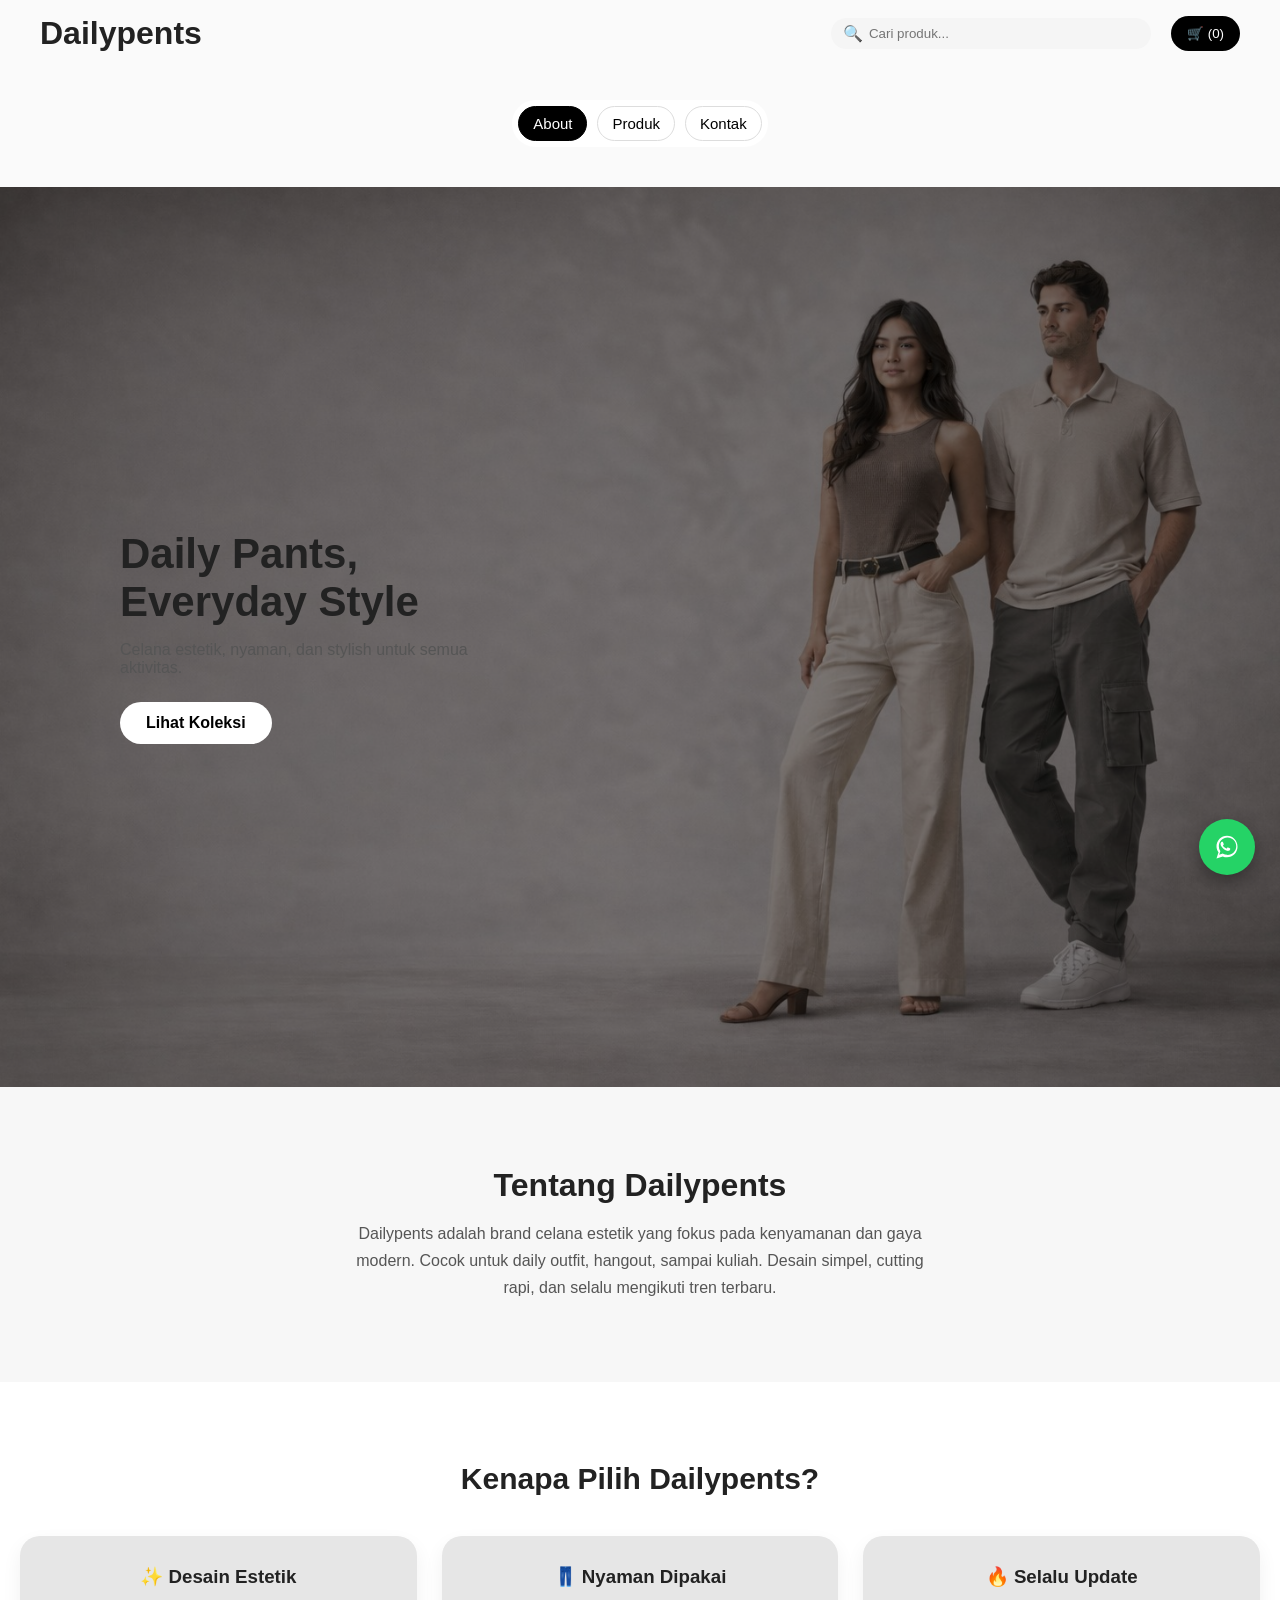
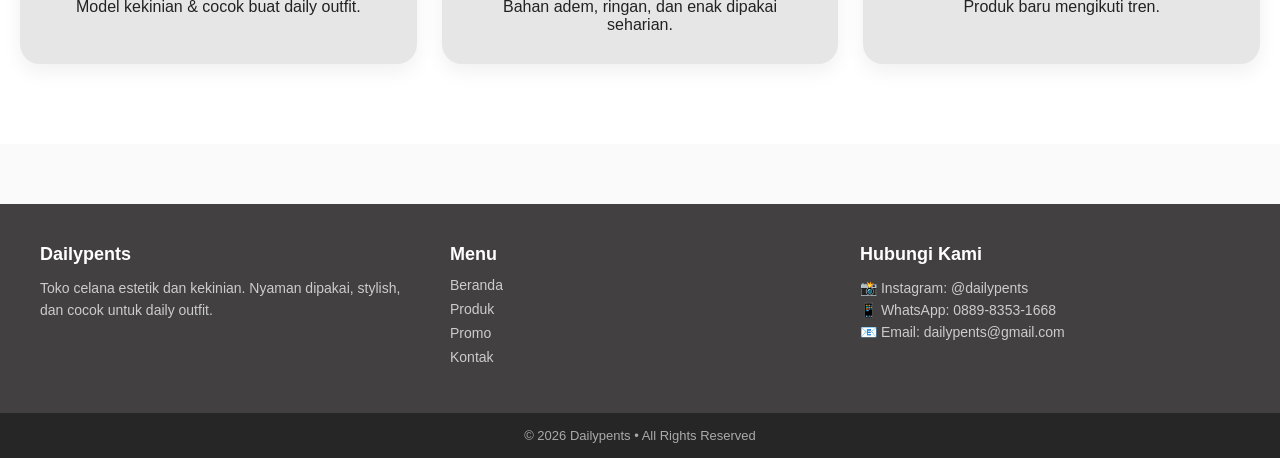
<file: index.html>
<!DOCTYPE html>
<html lang="id">
<head>
    <meta charset="UTF-8">
    <title>Dailypents</title>
    <link rel="stylesheet" href="style.css">
</head>
<body>

<!-- HEADER -->
<header class="header">
    <h1>Dailypents</h1>

    <form class="search-box" onsubmit="return false;">
        <span>🔍</span>
        <input type="text" id="searchinput" placeholder="Cari produk...">
    </form>

    <button onclick="toggleCart()">🛒 (<span id="cartCount">0</span>)</button>
</header>

<!-- NAV MENU  --> 
<nav class="nav-menu">
    <a href="index.html" class="nav-item active">About</a>
    <a href="produk.html" class="nav-item">Produk</a>
    <a href="kontak.html" class="nav-item">Kontak</a> 
</nav>

<!-- HERO -->
<section class="hero">
    <div class="hero-overlay">

    <div class="hero-content">
    <h2>Daily Pants, Everyday Style</h2>
    <p>Celana estetik, nyaman, dan stylish untuk semua aktivitas.</p>
    <a href="produk.html" class="btn-hero">Lihat Koleksi</a>
  </div>

</section>


<!-- TENTANG TOKO -->
<section class="about" id="about">
    <h2>Tentang Dailypents</h2>
    <p>
        Dailypents adalah brand celana estetik yang fokus pada kenyamanan 
        dan gaya modern. Cocok untuk daily outfit, hangout, sampai kuliah.
        Desain simpel, cutting rapi, dan selalu mengikuti tren terbaru.
    </p>
</section>

 <!-- KENPA PILIH DAILY PENTS -->
  <section class="why">
    <h2>Kenapa Pilih Dailypents?</h2>

    <div class="why-box">
        <div class="why-item">
            <h3>✨ Desain Estetik</h3>
            <p>Model kekinian & cocok buat daily outfit.</p>
        </div>

        <div class="why-item">
            <h3>👖 Nyaman Dipakai</h3>
            <p>Bahan adem, ringan, dan enak dipakai seharian.</p>
        </div>

        <div class="why-item">
            <h3>🔥 Selalu Update</h3>
            <p>Produk baru mengikuti tren.</p>
        </div>
    </div>
</section>


<!-- KERANJANG -->
<div class="cart" id="cart">
  <h2>Keranjang</h2>

  <ul id="cartItems"></ul>

  <p>Total: Rp <span id="total">0</span></p>

  <button class="cart-btn" onclick="checkout()">Checkout</button>
  <button class="cart-btn close-btn" onclick="toggleCart()">Tutup</button>
</div>



<!-- FOOTER -->
<footer class="footer" id="footer">
    <div class="footer-container">

        <div class="footer-box">
            <h3>Dailypents</h3>
            <p>
                Toko celana estetik dan kekinian.  
                Nyaman dipakai, stylish, dan cocok untuk daily outfit.
            </p>
        </div>

        <div class="footer-box">
            <h3>Menu</h3>
            <ul>
                <li><a href="#">Beranda</a></li>
                <li><a href="#produk">Produk</a></li>
                <li><a href="#">Promo</a></li>
                <li><a href="#">Kontak</a></li>
            </ul>
        </div>

        <div class="footer-box">
            <h3>Hubungi Kami</h3>
            <p>📸 Instagram: @dailypents</p>
            <p>📱 WhatsApp: 0889-8353-1668</p>
            <p>📧 Email: dailypents@gmail.com</p>
        </div>

    </div>

    <div class="footer-bottom">
        © 2026 Dailypents • All Rights Reserved
    </div>
</footer>

<!-- FLOATING WHATSAPP -->
<a href="https://wa.me/6288983531668" class="wa-float" target="_blank" aria-label="Chat WhatsApp">
    <svg viewBox="0 0 32 32" width="28" height="28" fill="white">
        <path d="M19.11 17.36c-.27-.14-1.6-.79-1.85-.88-.25-.09-.43-.14-.61.14-.18.27-.7.88-.86 1.06-.16.18-.32.2-.59.07-.27-.14-1.15-.42-2.19-1.35-.81-.72-1.36-1.61-1.52-1.88-.16-.27-.02-.42.12-.55.12-.12.27-.32.41-.48.14-.16.18-.27.27-.45.09-.18.05-.34-.02-.48-.07-.14-.61-1.48-.84-2.03-.22-.53-.45-.46-.61-.47h-.52c-.18 0-.48.07-.73.34-.25.27-.96.94-.96 2.3s.98 2.67 1.11 2.86c.14.18 1.93 2.95 4.68 4.13.65.28 1.16.45 1.56.58.65.21 1.25.18 1.72.11.52-.08 1.6-.65 1.83-1.27.23-.62.23-1.15.16-1.27-.07-.11-.25-.18-.52-.32z"/>
        <path d="M16.02 3C9.38 3 4 8.38 4 15.02c0 2.65.86 5.09 2.32 7.07L4 29l7.12-2.28a11.96 11.96 0 004.9 1.04c6.63 0 12.01-5.38 12.01-12.02C28.03 8.38 22.65 3 16.02 3zm0 21.86c-1.58 0-3.11-.41-4.45-1.19l-.32-.19-4.22 1.35 1.38-4.11-.21-.33a9.89 9.89 0 01-1.52-5.32c0-5.48 4.46-9.94 9.94-9.94s9.94 4.46 9.94 9.94-4.46 9.94-9.94 9.94z"/>
    </svg>
</a>


<script src="script.js" defer></script>
</body>
</html>
</file>
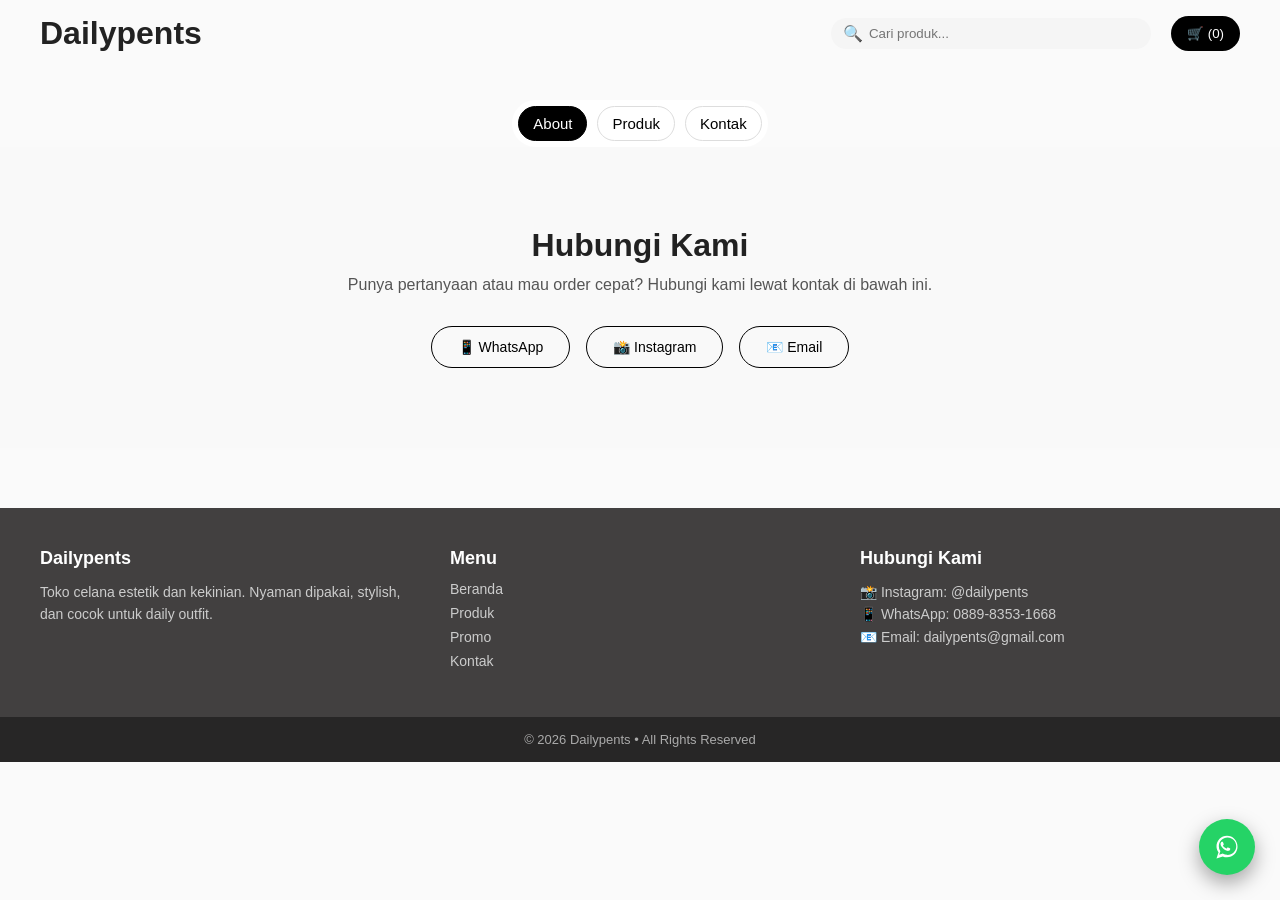
<file: kontak.html>
<!DOCTYPE html>
<html lang="id">
<head>
    <meta charset="UTF-8">
    <title>Dailypents</title>
    <link rel="stylesheet" href="style.css">
</head>
<body>

<!-- HEADER -->
<header class="header">
    <h1>Dailypents</h1>

    <form class="search-box" onsubmit="return false;">
        <span>🔍</span>
        <input type="text" id="searchinput" placeholder="Cari produk...">
    </form>

    <button onclick="toggleCart()">🛒 (<span id="cartCount">0</span>)</button>
</header>

<!-- NAV MENU  --> 
<nav class="nav-menu">
    <a href="index.html" class="nav-item active">About</a>
    <a href="produk.html" class="nav-item">Produk</a>
    <a href="kontak.html" class="nav-item">Kontak</a> 
</nav>
<!-- KONTAK -->
 <section class="kontak" id="kontak">
  <h2>Hubungi Kami</h2>
  <p>Punya pertanyaan atau mau order cepat?  
     Hubungi kami lewat kontak di bawah ini.</p>

  <div class="kontak-box">
    <a href="https://wa.me/6288983531668" target="_blank">📱 WhatsApp</a>
    <a href="https://instagram.com/dailypents" target="_blank">📸 Instagram</a>
    <a href=" mailto:airin.fellis23@smk.beljar.id">📧 Email</a>
  </div>
</section>

<!-- KERANJANG -->
<div class="cart" id="cart">
  <h2>Keranjang</h2>

  <ul id="cartItems"></ul>

  <p>Total: Rp <span id="total">0</span></p>

  <button class="cart-btn" onclick="checkout()">Checkout</button>
  <button class="cart-btn close-btn" onclick="toggleCart()">Tutup</button>
</div>
<!-- FOOTER -->
<footer class="footer" id="footer">
    <div class="footer-container">

        <div class="footer-box">
            <h3>Dailypents</h3>
            <p>
                Toko celana estetik dan kekinian.  
                Nyaman dipakai, stylish, dan cocok untuk daily outfit.
            </p>
        </div>

        <div class="footer-box">
            <h3>Menu</h3>
            <ul>
                <li><a href="#">Beranda</a></li>
                <li><a href="#produk">Produk</a></li>
                <li><a href="#">Promo</a></li>
                <li><a href="#">Kontak</a></li>
            </ul>
        </div>

        <div class="footer-box">
            <h3>Hubungi Kami</h3>
            <p>📸 Instagram: @dailypents</p>
            <p>📱 WhatsApp: 0889-8353-1668</p>
            <p>📧 Email: dailypents@gmail.com</p>
        </div>

    </div>

    <div class="footer-bottom">
        © 2026 Dailypents • All Rights Reserved
    </div>
</footer>

<!-- FLOATING WHATSAPP -->
<a href="https://wa.me/6288983531668" class="wa-float" target="_blank" aria-label="Chat WhatsApp">
    <svg viewBox="0 0 32 32" width="28" height="28" fill="white">
        <path d="M19.11 17.36c-.27-.14-1.6-.79-1.85-.88-.25-.09-.43-.14-.61.14-.18.27-.7.88-.86 1.06-.16.18-.32.2-.59.07-.27-.14-1.15-.42-2.19-1.35-.81-.72-1.36-1.61-1.52-1.88-.16-.27-.02-.42.12-.55.12-.12.27-.32.41-.48.14-.16.18-.27.27-.45.09-.18.05-.34-.02-.48-.07-.14-.61-1.48-.84-2.03-.22-.53-.45-.46-.61-.47h-.52c-.18 0-.48.07-.73.34-.25.27-.96.94-.96 2.3s.98 2.67 1.11 2.86c.14.18 1.93 2.95 4.68 4.13.65.28 1.16.45 1.56.58.65.21 1.25.18 1.72.11.52-.08 1.6-.65 1.83-1.27.23-.62.23-1.15.16-1.27-.07-.11-.25-.18-.52-.32z"/>
        <path d="M16.02 3C9.38 3 4 8.38 4 15.02c0 2.65.86 5.09 2.32 7.07L4 29l7.12-2.28a11.96 11.96 0 004.9 1.04c6.63 0 12.01-5.38 12.01-12.02C28.03 8.38 22.65 3 16.02 3zm0 21.86c-1.58 0-3.11-.41-4.45-1.19l-.32-.19-4.22 1.35 1.38-4.11-.21-.33a9.89 9.89 0 01-1.52-5.32c0-5.48 4.46-9.94 9.94-9.94s9.94 4.46 9.94 9.94-4.46 9.94-9.94 9.94z"/>
    </svg>
</a>


<script src="script.js" defer></script>
</body>
</html>
</file>
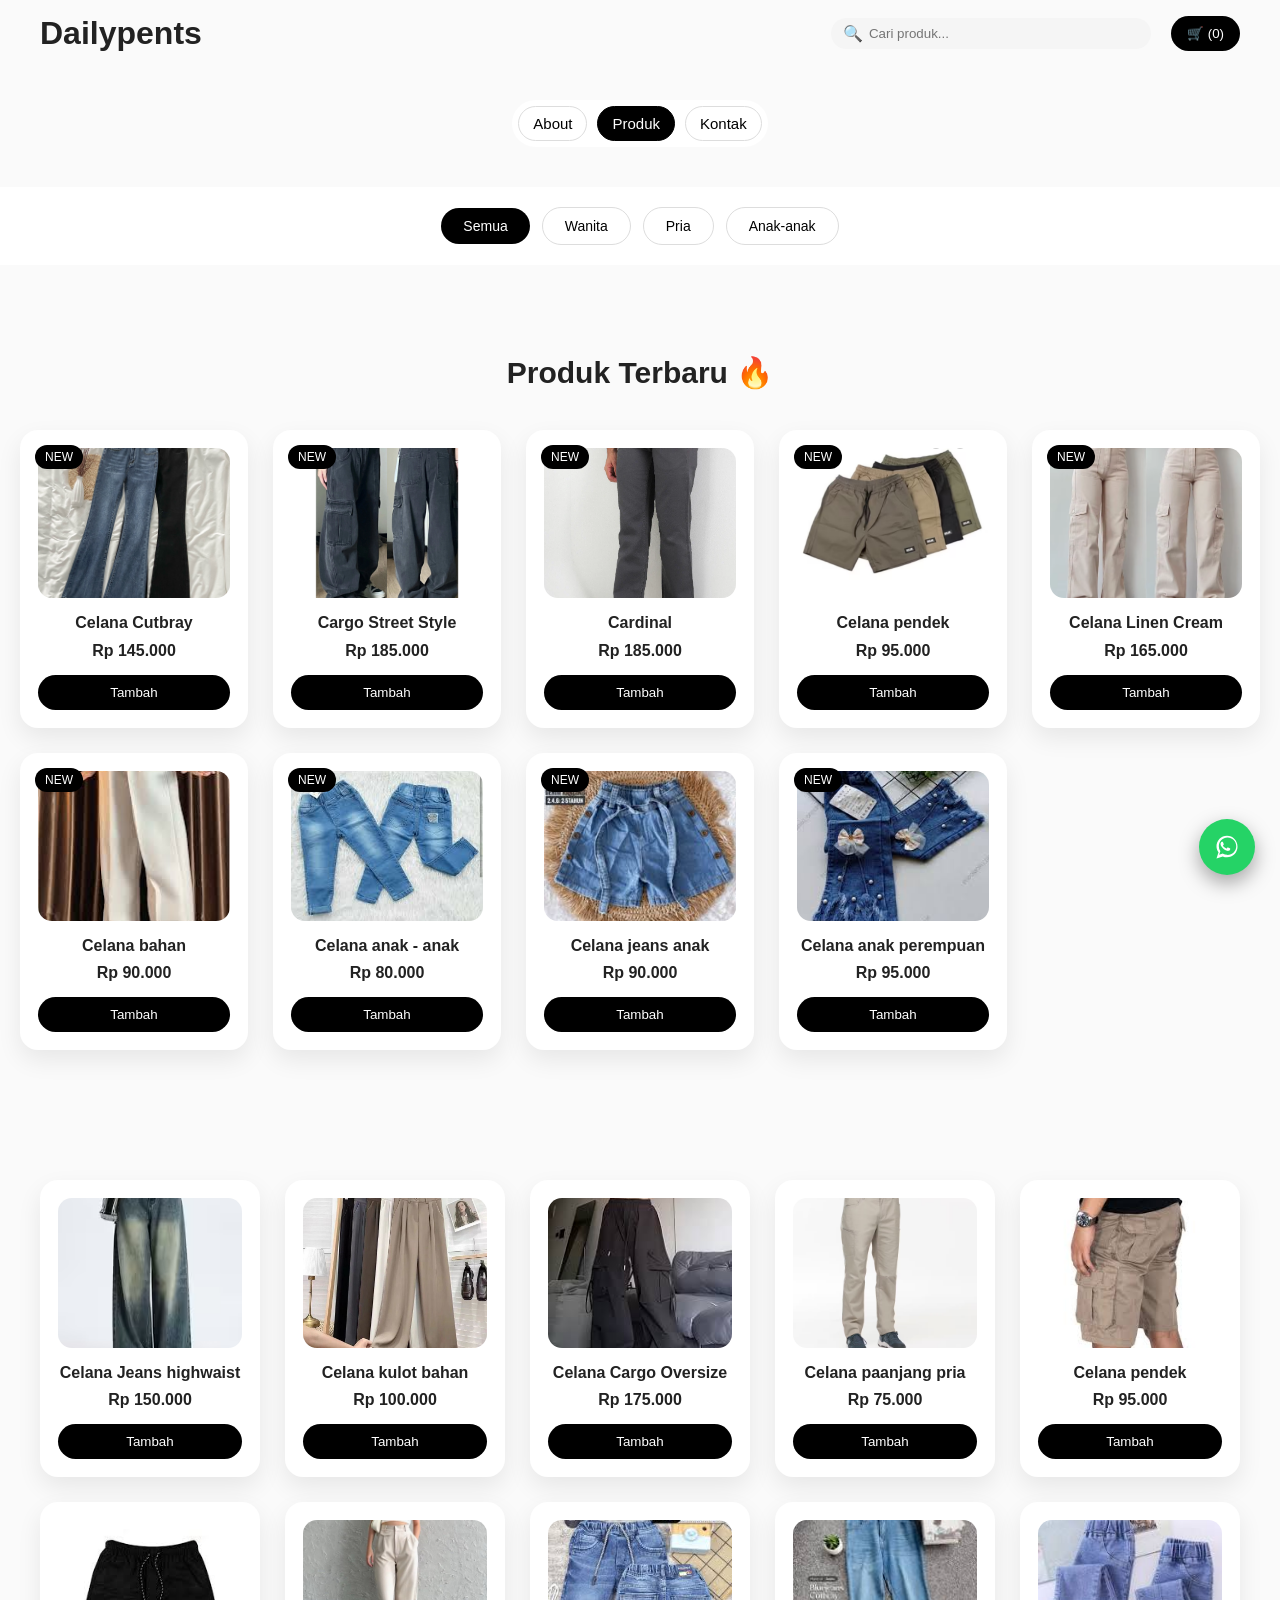
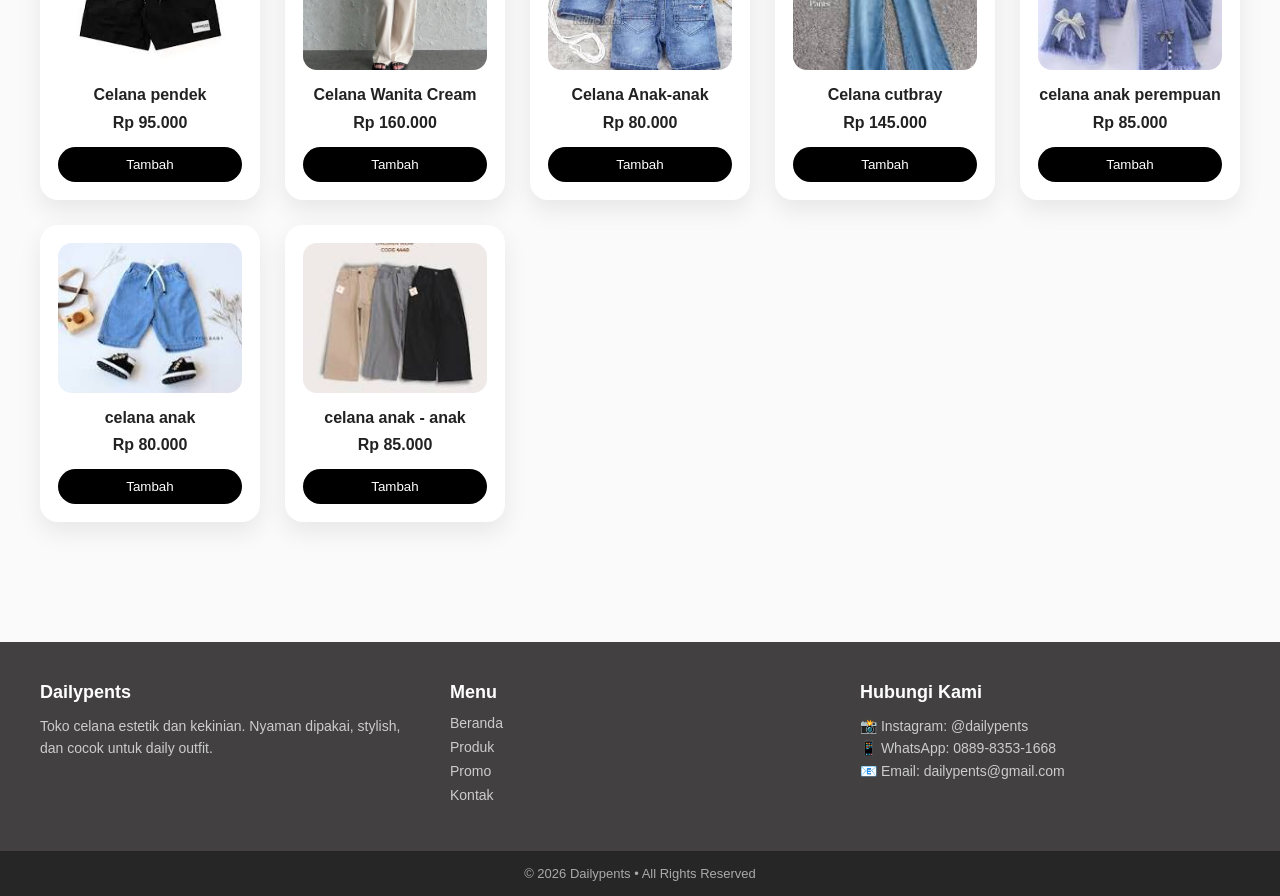
<file: produk.html>
<!DOCTYPE html>
<html lang="id">
<head>
    <meta charset="UTF-8">
    <title>Dailypents</title>
    <link rel="stylesheet" href="style.css">
</head>
<body>

<!-- HEADER -->
<header class="header">
    <h1>Dailypents</h1>

    <form class="search-box" onsubmit="return false;">
        <span>🔍</span>
        <input type="text" id="searchinput" placeholder="Cari produk...">
    </form>

    <button onclick="toggleCart()">🛒 (<span id="cartCount">0</span>)</button>
</header>

<!-- NAV MENU  --> 
<nav class="nav-menu">
    <a href="index.html" class="nav-item ">About</a>
    <a href="produk.html" class="nav-item active">Produk</a>
    <a href="kontak.html" class="nav-item">Kontak</a> 
</nav> 
 
<!-- NAV KATEGORI -->
<nav class="kategori-nav">
    <button class="kategori active" data-kategori="all">Semua</button>
    <button class="kategori" data-kategori="wanita">Wanita</button>
    <button class="kategori" data-kategori="pria">Pria</button>
    <button class="kategori" data-kategori="anak">Anak-anak</button>
</nav>

 <!-- PRODUK TERBARU -->
<section class="new-product">
    <h2>Produk Terbaru 🔥</h2>

    <div class="produk-list">

        <div class="card wanita new">
            <span class="badge">NEW</span>
            <img src="img/celana1.jpg" class="img-produk">
            <h3>Celana Cutbray </h3>
            <p>Rp 145.000</p>
            <button onclick="addToCart('Celana Cutbray',145000)">
                Tambah
            </button>
        </div>

        <div class="card pria new">
            <span class="badge">NEW</span>
            <img src="img/celana2.jpg" class="img-produk">
            <h3>Cargo Street Style</h3>
            <p>Rp 185.000</p>
            <button onclick="addToCart('Cargo Street Style',185000)">
                Tambah
            </button>
        </div>

        <div class="card pria new">
            <span class="badge">NEW</span>
            <img src="img/new cardinal.webp" class="img-produk">
            <h3>Cardinal</h3>
            <p>Rp 185.000</p>
            <button onclick="addToCart('Cardinal',185000)">
                Tambah
            </button>
        </div>

        <div class="card pria new">
            <span class="badge">NEW</span>
            <img src="img/new celna pendek.png" class="img-produk">
            <h3>Celana pendek</h3>
            <p>Rp 95.000</p>
            <button onclick="addToCart('Celana pendek',95000)">
                Tambah
            </button>
        </div>

        <div class="card wanita new">
            <span class="badge">NEW</span>
            <img src="img/celana3.avif" class="img-produk">
            <h3>Celana Linen Cream</h3>
            <p>Rp 165.000</p>
            <button onclick="addToCart('Celana Linen Cream',165000)">
                Tambah
            </button>
        </div>

        <div class="card wanita new">
            <span class="badge">NEW</span>
            <img src="img/new celana bahan.jpg" class="img-produk">
            <h3>Celana bahan </h3>
            <p>Rp 90.000</p>
            <button onclick="addToCart('Celana bahan ',90000)">
                Tambah
            </button>
        </div>

         <div class="card anak new">
            <span class="badge">NEW</span>
            <img src="img/newanak2.jpg" class="img-produk">
            <h3>Celana anak - anak </h3>
            <p>Rp 80.000</p>
            <button onclick="addToCart('Celana anak - anak ',80000)">
                Tambah
            </button>
        </div>

         <div class="card anak new">
            <span class="badge">NEW</span>
            <img src="img/perempuan.jpg" class="img-produk">
            <h3>Celana jeans anak </h3>
            <p>Rp 90.000</p>
            <button onclick="addToCart('Celana jeans anak ',90000)">
                Tambah
            </button>
        </div>
         <div class="card anak new">
            <span class="badge">NEW</span>
            <img src="img/celnaanka perempuan.jpg" class="img-produk">
            <h3>Celana anak perempuan </h3>
            <p>Rp 95.000</p>
            <button onclick="addToCart('Celana anak perempuan ',95000)">
                Tambah
            </button>
        </div>

    </div>
</section>



<!-- PRODUK -->
<section class="produk" id="produk">

    <div class="card wanita">
        <img src="img/celana4.avif" class="img-produk">
        <h3>Celana Jeans highwaist </h3>
        <p>Rp 150.000</p>
        <button onclick="addToCart('Celana Jeans Estetik',150000)">Tambah</button>
    </div>
    <div class="card wanita">
        <img src="img/celnakulot.jpg" class="img-produk">
        <h3>Celana kulot bahan</h3>
        <p>Rp 100.000</p>
        <button onclick="addToCart('Celana kulot bahan',100000)">Tambah</button>
    </div>

    <div class="card pria">
        <img src="img/cargo.jpg" class="img-produk">
        <h3>Celana Cargo Oversize</h3>
        <p>Rp 175.000</p>
        <button onclick="addToCart('Celana Cargo Oversize',175000)">Tambah</button>
    </div>

    <div class="card pria">
        <img src="img/celana panjang.avif" class="img-produk">
        <h3>Celana paanjang pria</h3>
        <p>Rp 75.000</p>
        <button onclick="addToCart('Celana paanjang pria',75000)">Tambah</button>
    </div>

    <div class="card pria">
        <img src="img/celna pendek.jpg" class="img-produk">
        <h3>Celana pendek</h3>
        <p>Rp 95.000</p>
        <button onclick="addToCart('Celana pendek',95000)">Tambah</button>
    </div>

    <div class="card pria">
        <img src="img/pendek2.jpg" class="img-produk">
        <h3>Celana pendek</h3>
        <p>Rp 95.000</p>
        <button onclick="addToCart('Celana pendek',95000)">Tambah</button>
    </div>

    <div class="card wanita">
        <img src="img/crem.jpg" class="img-produk">
        <h3>Celana Wanita Cream</h3>
        <p>Rp 160.000</p>
        <button onclick="addToCart('Celana Wanita Cream',160000)">Tambah</button>
    </div>

    <div class="card anak">
        <img src="img/anak2.jpg" class="img-produk">
        <h3>Celana Anak-anak</h3>
        <p>Rp 80.000</p>
        <button onclick="addToCart('Celana Anak-anak',80000)">Tambah</button>
    </div>

    <div class="card wanita">
        <img src="img/cutbry.jpg" class="img-produk">
        <h3>Celana cutbray</h3>
        <p>Rp 145.000</p>
        <button onclick="addToCart('Celana cutbray',145000)">Tambah</button>
    </div>

    <div class="card anak- anak">
        <img src="img/anak2pr.jpg" class="img-produk">
        <h3>celana anak perempuan</h3>
        <p>Rp 85.000</p>
        <button onclick="addToCart('Celana Anak-anak',85000)">Tambah</button>
    </div>
    <div class="card anak- anak">
        <img src="img/anak2ab.jpg" class="img-produk">
        <h3>celana anak</h3>
        <p>Rp 80.000</p>
        <button onclick="addToCart('Celana Anak-anak',80000)">Tambah</button>
    </div>
    <div class="card anak- anak">
        <img src="img/anak2de.jpg" class="img-produk">
        <h3>celana anak - anak</h3>
        <p>Rp 85.000</p>
        <button onclick="addToCart('Celana Anak-anak',85000)">Tambah</button>
    </div>
</section>

<!-- KERANJANG -->
<div class="cart" id="cart">
  <h2>Keranjang</h2>

  <ul id="cartItems"></ul>

  <p>Total: Rp <span id="total">0</span></p>

  <button class="cart-btn" onclick="checkout()">Checkout</button>
  <button class="cart-btn close-btn" onclick="toggleCart()">Tutup</button>
</div>



<!-- FOOTER -->
<footer class="footer" id="footer">
    <div class="footer-container">

        <div class="footer-box">
            <h3>Dailypents</h3>
            <p>
                Toko celana estetik dan kekinian.  
                Nyaman dipakai, stylish, dan cocok untuk daily outfit.
            </p>
        </div>

        <div class="footer-box">
            <h3>Menu</h3>
            <ul>
                <li><a href="#">Beranda</a></li>
                <li><a href="#produk">Produk</a></li>
                <li><a href="#">Promo</a></li>
                <li><a href="#">Kontak</a></li>
            </ul>
        </div>

        <div class="footer-box">
            <h3>Hubungi Kami</h3>
            <p>📸 Instagram: @dailypents</p>
            <p>📱 WhatsApp: 0889-8353-1668</p>
            <p>📧 Email: dailypents@gmail.com</p>
        </div>

    </div>

    <div class="footer-bottom">
        © 2026 Dailypents • All Rights Reserved
    </div>
</footer>

<!-- FLOATING WHATSAPP -->
<a href="https://wa.me/6288983531668" class="wa-float" target="_blank" aria-label="Chat WhatsApp">
    <svg viewBox="0 0 32 32" width="28" height="28" fill="white">
        <path d="M19.11 17.36c-.27-.14-1.6-.79-1.85-.88-.25-.09-.43-.14-.61.14-.18.27-.7.88-.86 1.06-.16.18-.32.2-.59.07-.27-.14-1.15-.42-2.19-1.35-.81-.72-1.36-1.61-1.52-1.88-.16-.27-.02-.42.12-.55.12-.12.27-.32.41-.48.14-.16.18-.27.27-.45.09-.18.05-.34-.02-.48-.07-.14-.61-1.48-.84-2.03-.22-.53-.45-.46-.61-.47h-.52c-.18 0-.48.07-.73.34-.25.27-.96.94-.96 2.3s.98 2.67 1.11 2.86c.14.18 1.93 2.95 4.68 4.13.65.28 1.16.45 1.56.58.65.21 1.25.18 1.72.11.52-.08 1.6-.65 1.83-1.27.23-.62.23-1.15.16-1.27-.07-.11-.25-.18-.52-.32z"/>
        <path d="M16.02 3C9.38 3 4 8.38 4 15.02c0 2.65.86 5.09 2.32 7.07L4 29l7.12-2.28a11.96 11.96 0 004.9 1.04c6.63 0 12.01-5.38 12.01-12.02C28.03 8.38 22.65 3 16.02 3zm0 21.86c-1.58 0-3.11-.41-4.45-1.19l-.32-.19-4.22 1.35 1.38-4.11-.21-.33a9.89 9.89 0 01-1.52-5.32c0-5.48 4.46-9.94 9.94-9.94s9.94 4.46 9.94 9.94-4.46 9.94-9.94 9.94z"/>
    </svg>
</a>


<script src="script.js" defer></script>
</body>
</html>
</file>
<file: style.css>
* {
    margin: 0;
    padding: 0;
    box-sizing: border-box;
    font-family: Arial, sans-serif;
}

body {
  background: #fafafa;
  color: #222;
}



/* ================= HEADER ================= */
/* HEADER FINAL */
.header {
  position: fixed;
  top: 0;
  left: 0;
  width: 100%;
  padding: 15px 40px;

  display: flex;
  align-items: center;
  justify-content: space-between;

  background: transparent;
  z-index: 1000;
  transition: all 0.3s ease;
}

/* pas di scroll */
.header.scrolled {
  background: white;
  box-shadow: 0 4px 20px rgba(0,0,0,0.05);
}


/* SEARCH */
.search-box {
    display: flex;
    align-items: center;
    gap: 10px;
    background: #f2f2f2;
    padding: 10px 18px;
    border-radius: 30px;
    width: 320px;
}

.search-box input {
    border: none;
    background: transparent;
    outline: none;
    width: 100%;
}

/* CART BUTTON */
.header button {
    background: #000;
    color: #fff;
    border: none;
    padding: 10px 16px;
    border-radius: 20px;
    cursor: pointer;
}

/* ================= NAV KATEGORI ================= */
.kategori-nav {
    display: flex;
    justify-content: center;
    align-items: center;
    gap: 16px;
    padding: 20px 0px;
    background: #fff;
}

.kategori {
    padding: 10px 22px;
    border-radius: 999px;
    border: 1px solid #ddd;
    background: #fff;
    cursor: pointer;
}

.kategori.active {
    background: #000;
    color: #fff;
}
/* ================= PRODUK ================= */
.produk {
    padding: 60px 40px;
    display: grid;
    grid-template-columns: repeat(auto-fit, minmax(220px, 1fr));
    gap: 25px;
}

.card {
    background: #fff;
    padding: 20px;
    border-radius: 18px;
    box-shadow: 0 10px 30px rgba(0,0,0,0.08);
    transition: transform 0.3s ease;
}

.card:hover {
    transform: translateY(-8px);
}

.card h3 {
    font-size: 16px;
    margin-bottom: 8px;
}

.card p {
    font-weight: bold;
    margin-bottom: 15px;
}

.card button {
    width: 100%;
    padding: 10px;
    background: #000;
    color: #fff;
    border: none;
    border-radius: 20px;
    cursor: pointer;
}


.cart.show {
    display: block;
}

.cart h2 {
    margin-bottom: 15px;
}

.cart ul {
    list-style: none;
    margin-bottom: 10px;
}

.cart li {
    display: flex;
    justify-content: space-between;
    margin-bottom: 8px;
    font-size: 14px;
}

.cart li button {
    background: none;
    border: none;
    cursor: pointer;
}

.cart button {
    margin-top: 10px;
    width: 100%;
    padding: 10px;
    background: #000;
    color: #fff;
    border: none;
    border-radius: 20px;
}

/* ================= RESPONSIVE ================= */
@media (max-width: 768px) {
    .header {
        flex-direction: column;
        gap: 15px;
    }

    .search-box {
        width: 100%;
    }

    .kategori-nav {
        flex-wrap: wrap;
    }
}
/* ================== FOOTER ================*/
.footer {
    background: #424040;
    color: #eee;
    margin-top: 60px;
    font-size: 14px;
}

.footer-container {
    display: flex;
    justify-content: space-between;
    gap: 30px;
    padding: 40px;
    flex-wrap: wrap;
}

.footer-box {
    flex: 1;
    min-width: 220px;
}

.footer-box h3 {
    margin-bottom: 12px;
    font-size: 18px;
    color: #fff;
}

.footer-box p {
    line-height: 1.6;
    color: #ccc;
}

.footer-box ul {
    list-style: none;
    padding: 0;
}

.footer-box ul li {
    margin-bottom: 8px;
}

.footer-box ul li a {
    color: #ccc;
    text-decoration: none;
}

.footer-box ul li a:hover {
    color: #fff;
}

.footer-bottom {
    text-align: center;
    padding: 15px;
    background: #272626;
    color: #aaa;
    font-size: 13px;
}
/* FLOATING WHATSAPP BUTTON */
.wa-float {
    position: fixed;
    bottom: 25px;
    right: 25px;
    width: 56px;
    height: 56px;
    background: #25D366;
    border-radius: 50%;
    display: flex;
    align-items: center;
    justify-content: center;
    text-decoration: none;
    box-shadow: 0 8px 20px rgba(0,0,0,0.35);
    z-index: 1000;
    transition: transform 0.3s ease, box-shadow 0.3s ease;
}

.wa-float:hover {
    transform: scale(1.12);
    box-shadow: 0 12px 28px rgba(0,0,0,0.45);
}
.hero {
  height: 100vh;
  width: 100%;
  display: flex;
  align-items: center;
  justify-content: flex-start;
  padding: 40px 60px;
  position: relative;

  background-image: url("img/herobg.JPG");
  background-size: cover;
  background-position: center;
  background-repeat: no-repeat;
}
.hero::before {
  content: "";
  position: absolute;
  inset: 0;
  background: rgba(0,0,0,0.5);
  pointer-events: none;
}

/* TEKS HERO */
.hero-content {
  position: relative;
  z-index: 2;
  max-width: 500px;
  padding: 60px;
}

.hero-content h2 {
  font-size: 42px;
  margin-bottom: 15px;
}
.hero-content p {
  margin-bottom: 25px;
  color: #555;
}
.hero {
  margin-top: 40px;
}

/* BUTTON */
.btn-hero {
  display: inline-block;
  background: white;
  color: black;
  padding: 12px 28px;
  border-radius: 30px;
  font-weight: 600;
  text-decoration: none;
  transition: 0.3s;
}

.btn-hero:hover {
  background: black;
  color: white;
}


/* tombol */
.btn-hero {
    display: inline-block;
    background: white;
    color: black;
    padding: 12px 26px;
    border-radius: 30px;
    text-decoration: none;
    font-weight: 600;
    transition: 0.3s;
}

.btn-hero:hover {
    background: #111;
    color: white;
}

.card:hover {
    transform: translateY(-10px);
    box-shadow: 0 30px 60px rgba(0,0,0,0.12);
}

.card h3 {
    font-size: 16px;
    margin-bottom: 5%;
}

.harga {
    font-size: 15px;
    font-weight: 600;
    color: #444;
    margin-bottom: 12px;
}
.btn {
    width: 100%;
    padding: 12px;
    border-radius: 999px;
    background: linear-gradient(135deg, #111, #333);
    box-shadow: 0 8px 20px rgba(0,0,0,0.25);
    transition: 0.3s;
}

.btn:hover {
    transform: scale(1.03);
}
/* ABOUT */
.about {
    text-align: center;
    padding: 80px 20px;
    background: #f7f7f7;
}

.about h2 {
    font-size: 32px;
    margin-bottom: 15px;
}

.about p {
    max-width: 650px;
    margin: auto;
    font-size: 16px;
    color: #555;
    line-height: 1.7;
}

/* NEW PRODUCT */
.new-product {
    padding: 70px 20px;
}

.new-product h2 {
    text-align: center;
    margin-bottom: 40px;
    font-size: 30px;
}

.produk-list {
    display: grid;
    grid-template-columns: repeat(auto-fit, minmax(220px, 1fr));
    gap: 25px;
}

.card {
    background: white;
    padding: 18px;
    border-radius: 18px;
    text-align: center;
    box-shadow: 0 10px 25px rgba(0,0,0,0.08);
    position: relative;
    transition: transform .3s;
}

.card:hover {
    transform: translateY(-6px);
}

.badge {
    position: absolute;
    top: 15px;
    left: 15px;
    background: black;
    color: white;
    font-size: 12px;
    padding: 5px 10px;
    border-radius: 20px;
}
/* WHY SECTION */
.why {
    padding: 80px 20px;
    text-align: center;
    background: white;
}

.why h2 {
    font-size: 30px;
    margin-bottom: 40px;
}

.why-box {
    display: grid;
    grid-template-columns: repeat(auto-fit, minmax(220px, 1fr));
    gap: 25px;
}

.why-item {
    padding: 30px;
    border-radius: 20px;
    background: #e6e6e6;
    box-shadow: 0 8px 20px rgba(0,0,0,0.06);
}

.why-item h3 {
    margin-bottom: 10px;
}
.active-click {
    animation: pop 0.3s ease;
}

@keyframes pop {
    0% {
        transform: scale(1);
    }
    50% {
        transform: scale(1.05);
    }
    100% {
        transform: scale(1);
    }
}
/* awal: disembunyiin dulu */
.why-item {
    opacity: 0;
    transform: translateY(40px);
    transition: all 0.6s ease;
}

/* pas muncul */
.why-item.show {
    opacity: 1;
    transform: translateY(0);
}
.why-item:nth-child(1) { transition-delay: 0s; }
.why-item:nth-child(2) { transition-delay: 0.15s; }
.why-item:nth-child(3) { transition-delay: 0.3s; }

.why-card {
  background: #fff;
  border-radius: 20px;
  padding: 30px;
  text-align: center;
  transition: all 0.35s ease;
  cursor: pointer;
  box-shadow: 0 10px 30px rgba(0,0,0,0.05);
}

/* hover naik dikit */
.why-card:hover {
  transform: translateY(-10px) scale(1.02);
  box-shadow: 0 25px 60px rgba(0,0,0,0.12);
}

/* animasi klik */
.why-card.active {
  animation: clickPop 0.35s ease;
}

@keyframes clickPop {
  0% { transform: scale(1); }
  50% { transform: scale(0.94); }
  100% { transform: scale(1); }
}

.about {
  padding: 80px 10%;
  text-align: center;
}

.about h2 {
  font-size: 32px;
  margin-bottom: 16px;
}

.about p {
  color: #555;
  font-size: 16px;
  max-width: 600px;
  margin: auto;
}
.nav-menu {
  display: flex;
  gap: 24px;
}

.nav-menu a {
  text-decoration: none;
  color: #000;
  font-size: 15px;
  font-weight: 500;
  position: relative;
}

.nav-menu a::after {
  content: '';
  position: absolute;
  width: 0;
  height: 2px;
  background: black;
  left: 0;
  bottom: -6px;
  transition: 0.3s;
}

.nav-menu a:hover::after {
  width: 100%;
}
html {
  scroll-behavior: smooth;
}
.kategori-nav {
  display: flex;
  justify-content: center;
  gap: 12px;
  margin: 40px 0 20px;
}

.kategori {
  padding: 10px 22px;
  border-radius: 30px;
  border: 1px solid #ddd;
  background: white;
  cursor: pointer;
  font-size: 14px;
}

.kategori.active {
  background: black;
  color: white;
  border: none;
}
.kontak {
  padding: 80px 10%;
  text-align: center;
  background: #f9f9f9;
}

.kontak h2 {
  font-size: 32px;
  margin-bottom: 12px;
}

.kontak p {
  color: #555;
  margin-bottom: 32px;
}

.kontak-box {
  display: flex;
  justify-content: center;
  gap: 16px;
  flex-wrap: wrap;
}

.kontak-box a {
  padding: 12px 26px;
  border: 1px solid #000;
  border-radius: 30px;
  text-decoration: none;
  color: black;
  font-size: 14px;
  transition: 0.3s;
}

.kontak-box a:hover {
  background: black;
  color: white;
}
/* NAV MENU MODEL KATEGORI */
.nav-menu {
 
  display: flex;
  gap: 10px;
  padding: 6px;
  width: fit-content;
  margin: 0 auto;
  background: #fff;
  border-radius: 30px;

}

.nav-item {
  padding: 8px 14px;
  border-radius: 999px;
  border: 1px solid #ddd;
  background: white;
  color: black;
  text-decoration: none;
  font-size: 14px;
  transition: 0.3s;
}

/* hover */
.nav-item:hover {
  background: black;
  color: white;
  border-color: black;
}

/* active */
.nav-item.active {
  background: black;
  color: white;
  border-color: black;
}

/* SEARCH KE KANAN */
.search-box {
    margin-left: auto;
    margin-right: 20px;
}

/* SEARCH TETEP DI KANAN RAPI */
.search-box {
    margin-left: auto;
    display: flex;
    align-items: center;
    gap: 6px;

    background: #f5f5f5;
    padding: 6px 12px;
    border-radius: 20px;
}

.search-box input {
    border: none;
    outline: none;
    background: transparent;
}

html {
  scroll-behavior: smooth;
  scroll-padding-top: 100px; /* tinggi header */
}
body {
    padding-top: 100px;
}
.img-produk {
    width: 100%;
    height: 150px;
    object-fit: cover;
    border-radius: 14px;
    margin-bottom: 12px;
}
img {
  width: 100%;
  height: 150px;
  object-fit: cover;
}



.hero::before {
  z-index: 0;
}

.hero-content {
  z-index: 1;
}

.cart button {
  cursor: pointer;
}
.cart button {
  pointer-events: auto;
  position: relative;
  z-index: 9999;
}
/* ================= carttt ================= */

.cart {
  position: fixed;
  right: 20px;
  top: 110px;
  width: 300px;
  background: white;
  padding: 20px;
  border-radius: 18px;
  box-shadow: 0 20px 40px rgba(0,0,0,0.2);
  z-index: 9999;
}

.cart-btn {
  width: 100%;
  padding: 12px;
  border-radius: 30px;
  border: none;
  background: black;
  color: white;
  font-size: 14px;
  margin-top: 10px;
  cursor: pointer;
  position: relative;
  z-index: 9999;
}

.close-btn {
  background: #111;
}
/* ===== CART FIX FINAL ===== */
.cart {
  position: fixed;
  right: 20px;
  top: 110px;
  width: 300px;

  background: white;
  padding: 20px;
  border-radius: 18px;
  box-shadow: 0 20px 40px rgba(0,0,0,0.2);

  z-index: 99999;
}

.cart button {
  cursor: pointer;
  pointer-events: auto;
}
/* ===== FIX TOTAL CART ===== */
.cart {
  position: fixed;
  right: 20px;
  top: 110px;
  width: 300px;

  background: white;
  padding: 20px;
  border-radius: 18px;
  box-shadow: 0 20px 40px rgba(0,0,0,0.2);

  z-index: 999999; /* paling atas */
  display: none; /* awalnya disembunyiin */
  pointer-events: auto;
}

.cart.show {
  display: block;
}

/* semua isi cart bisa diklik */
.cart * {
  pointer-events: auto;
}

/* cegah elemen lain nutup */
.hero::before {
  pointer-events: none;
}

.hero {
  position: relative;
  z-index: 1;
}

section {
  position: relative;
  z-index: 1;
}
</file>
